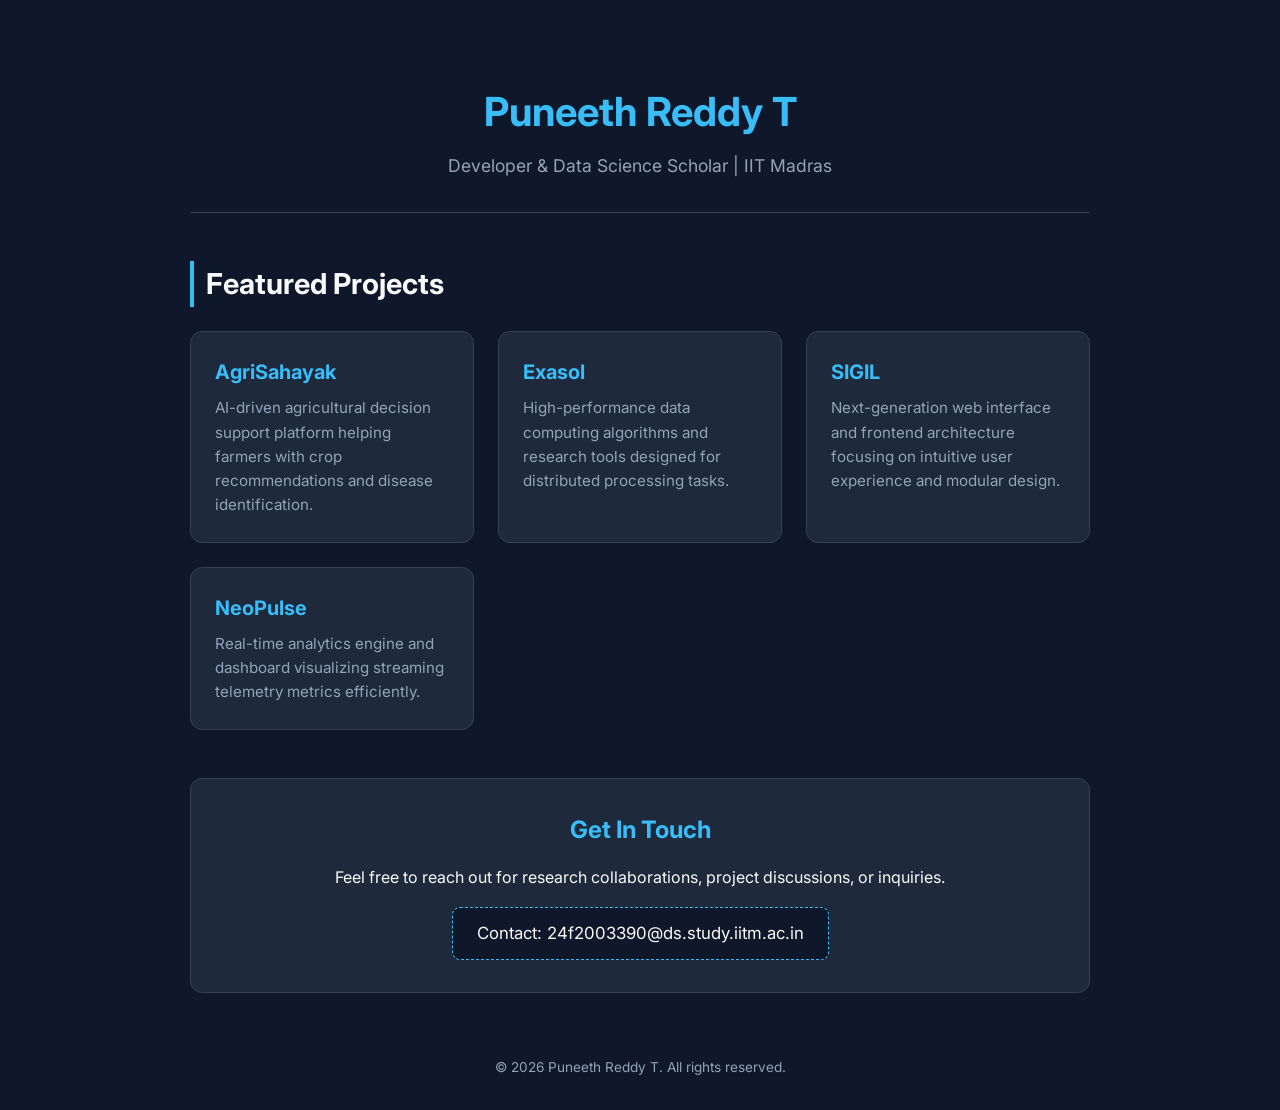
<file: index.html>
<!DOCTYPE html>
<html lang="en">
<head>
    <meta charset="UTF-8">
    <meta name="viewport" content="width=device-width, initial-scale=1.0">
    <title>Puneeth Reddy T - Developer Portfolio</title>
    <link rel="preconnect" href="https://fonts.googleapis.com">
    <link rel="preconnect" href="https://fonts.gstatic.com" crossorigin>
    <link href="https://fonts.googleapis.com/css2?family=Inter:wght@300;400;600;700&display=swap" rel="stylesheet">
    <style>
        :root {
            --bg-color: #0f172a;
            --card-bg: #1e293b;
            --text-primary: #f8fafc;
            --text-secondary: #94a3b8;
            --accent: #38bdf8;
            --accent-glow: rgba(56, 189, 248, 0.15);
        }
        * {
            box-sizing: border-box;
            margin: 0;
            padding: 0;
        }
        body {
            font-family: 'Inter', sans-serif;
            background-color: var(--bg-color);
            color: var(--text-primary);
            line-height: 1.6;
            padding: 2rem 1rem;
        }
        .container {
            max-width: 900px;
            margin: 0 auto;
        }
        header {
            text-align: center;
            padding: 3rem 1rem 2rem;
            border-bottom: 1px solid #334155;
            margin-bottom: 3rem;
        }
        header h1 {
            font-size: 2.5rem;
            font-weight: 700;
            color: var(--accent);
            margin-bottom: 0.5rem;
        }
        header p {
            color: var(--text-secondary);
            font-size: 1.1rem;
        }
        .section-title {
            font-size: 1.8rem;
            margin-bottom: 1.5rem;
            color: var(--text-primary);
            border-left: 4px solid var(--accent);
            padding-left: 0.75rem;
        }
        .projects-grid {
            display: grid;
            grid-template-columns: repeat(auto-fit, minmax(260px, 1fr));
            gap: 1.5rem;
            margin-bottom: 3rem;
        }
        .card {
            background-color: var(--card-bg);
            border: 1px solid #334155;
            border-radius: 12px;
            padding: 1.5rem;
            transition: transform 0.2s, border-color 0.2s;
        }
        .card:hover {
            transform: translateY(-4px);
            border-color: var(--accent);
            box-shadow: 0 8px 24px var(--accent-glow);
        }
        .card h3 {
            font-size: 1.25rem;
            color: var(--accent);
            margin-bottom: 0.5rem;
        }
        .card p {
            color: var(--text-secondary);
            font-size: 0.95rem;
        }
        .contact-section {
            background-color: var(--card-bg);
            border: 1px solid #334155;
            border-radius: 12px;
            padding: 2rem;
            text-align: center;
            margin-bottom: 2rem;
        }
        .contact-section h2 {
            margin-bottom: 1rem;
            color: var(--accent);
        }
        .email-box {
            display: inline-block;
            background: #0f172a;
            border: 1px dashed var(--accent);
            padding: 0.75rem 1.5rem;
            border-radius: 8px;
            margin-top: 1rem;
            font-size: 1.05rem;
        }
        footer {
            text-align: center;
            color: var(--text-secondary);
            font-size: 0.85rem;
            padding-top: 2rem;
        }
    </style>
</head>
<body>
    <div class="container">
        <header>
            <h1>Puneeth Reddy T</h1>
            <p>Developer & Data Science Scholar | IIT Madras</p>
        </header>

        <section>
            <h2 class="section-title">Featured Projects</h2>
            <div class="projects-grid">
                <div class="card">
                    <h3>AgriSahayak</h3>
                    <p>AI-driven agricultural decision support platform helping farmers with crop recommendations and disease identification.</p>
                </div>
                <div class="card">
                    <h3>Exasol</h3>
                    <p>High-performance data computing algorithms and research tools designed for distributed processing tasks.</p>
                </div>
                <div class="card">
                    <h3>SIGIL</h3>
                    <p>Next-generation web interface and frontend architecture focusing on intuitive user experience and modular design.</p>
                </div>
                <div class="card">
                    <h3>NeoPulse</h3>
                    <p>Real-time analytics engine and dashboard visualizing streaming telemetry metrics efficiently.</p>
                </div>
            </div>
        </section>

        <section class="contact-section">
            <h2>Get In Touch</h2>
            <p>Feel free to reach out for research collaborations, project discussions, or inquiries.</p>
            <div class="email-box">
                Contact: <!--email_off-->24f2003390@ds.study.iitm.ac.in<!--/email_off-->
            </div>
        </section>

        <footer>
            <p>&copy; 2026 Puneeth Reddy T. All rights reserved.</p>
        </footer>
    </div>
</body>
</html>
</file>
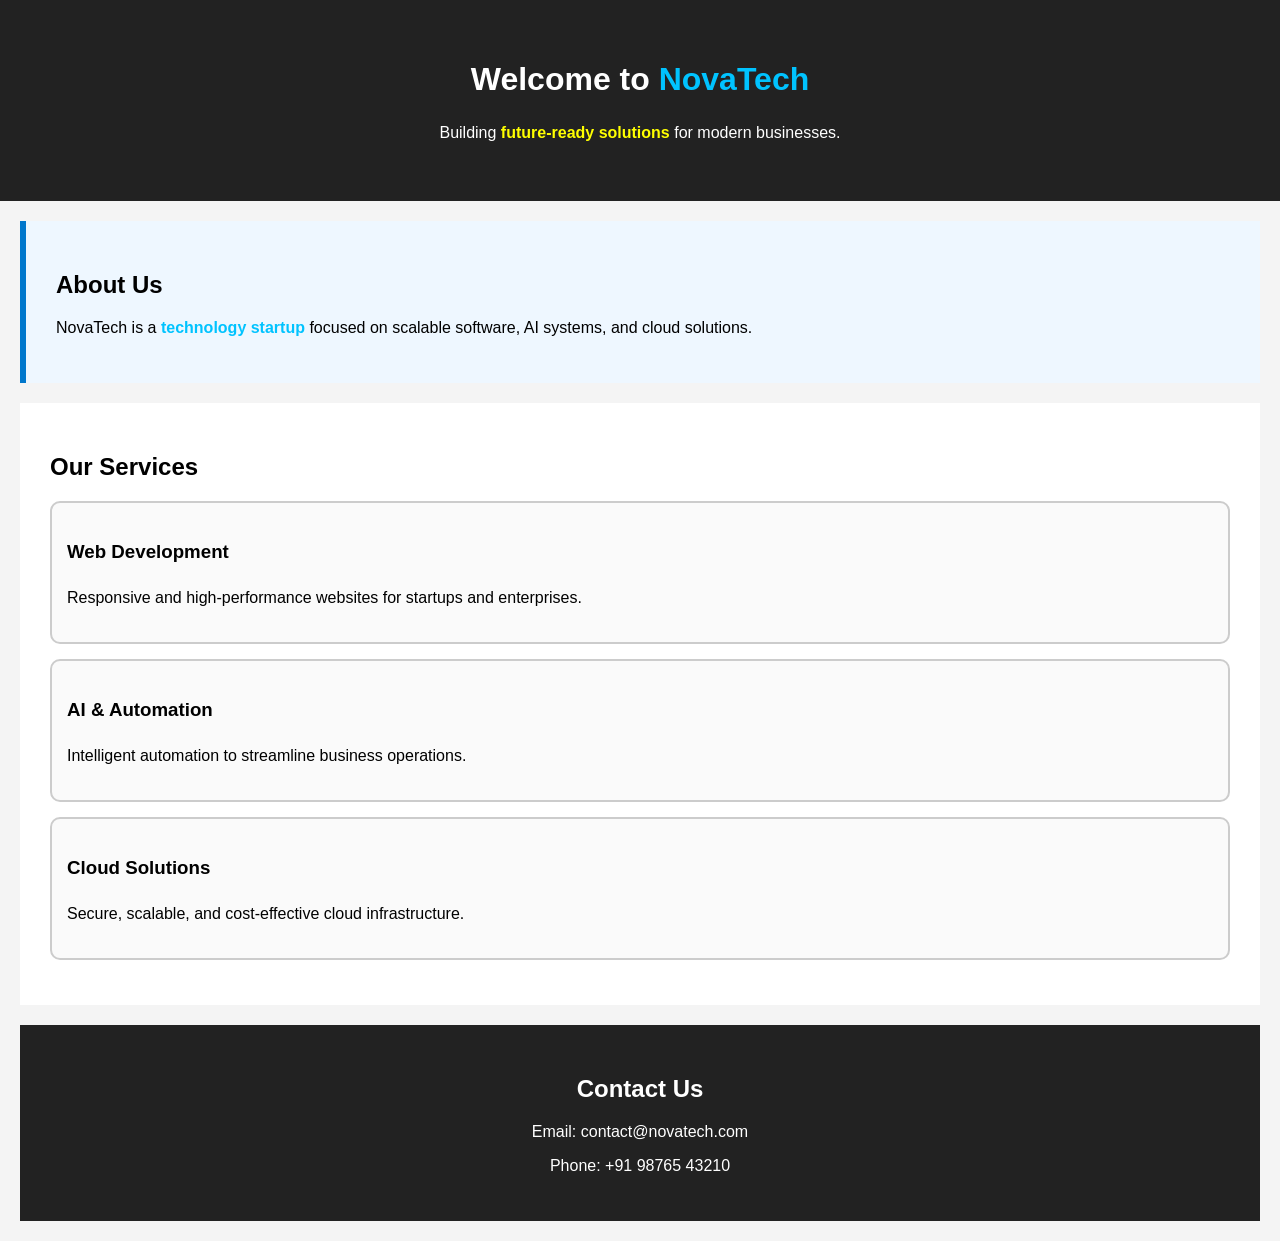
<file: Assignment_2_codes/Assignment_2_Q5.html>
<!DOCTYPE html>
<html lang="en">
<head>
    <meta charset="UTF-8">
    <title>NovaTech Solutions</title>

    <!-- 🔹 External CSS -->
    <link rel="stylesheet" href="Assignment_2_Q5.css">

    <!-- 🔹 Internal CSS (override one section) -->
    <style>
        /* Internal CSS override */
        .about {
            background-color: #eef7ff;
            border-left: 6px solid #0077cc;
        }
    </style>
</head>

<body>

    <!-- ================= HERO SECTION ================= -->
    <div class="hero">
        <h1>Welcome to <span class="highlight">NovaTech</span></h1>
        <p>
            Building <span style="color: yellow; font-weight: bold;">
            future-ready solutions
            </span> for modern businesses.
        </p>
    </div>

    <!-- ================= ABOUT SECTION ================= -->
    <div class="section about">
        <h2>About Us</h2>
        <p>
            NovaTech is a <span class="highlight">technology startup</span> focused on
            scalable software, AI systems, and cloud solutions.
        </p>
    </div>

    <!-- ================= SERVICES SECTION ================= -->
    <div class="section">
        <h2>Our Services</h2>

        <div class="card">
            <h3>Web Development</h3>
            <p>
                Responsive and high-performance websites for startups and enterprises.
            </p>
        </div>

        <div class="card">
            <h3>AI & Automation</h3>
            <p>
                Intelligent automation to streamline business operations.
            </p>
        </div>

        <div class="card">
            <h3>Cloud Solutions</h3>
            <p>
                Secure, scalable, and cost-effective cloud infrastructure.
            </p>
        </div>
    </div>

    <!-- ================= CONTACT SECTION ================= -->
    <div class="section contact">
        <h2>Contact Us</h2>
        <p>Email: contact@novatech.com</p>
        <p>Phone: +91 98765 43210</p>
    </div>

</body>
</html>
</file>
<file: Assignment_2_codes/Assignment_2_Q5.css>
/* ================= BASE STYLES ================= */

body {
    font-family: Arial, sans-serif;
    margin: 0;
    background-color: #f4f4f4;
}

/* ================= HERO BANNER ================= */

.hero {
    background-color: #222;
    color: white;
    text-align: center;
    padding: 40px;
}

.hero p {
    line-height: 1.6;
}

/* Highlight span */
.highlight {
    color: #00c3ff;
    font-weight: bold;
}

/* ================= SECTIONS ================= */

.section {
    padding: 30px;
    margin: 20px;
    background-color: white;
}

/* ================= CARD COMPONENTS ================= */

.card {
    border: 2px solid #ccc;
    padding: 15px;
    margin: 15px 0;
    border-radius: 10px;
    line-height: 1.6;
    background-color: #fafafa;
}

/* ================= CONTACT ================= */

.contact {
    background-color: #222;
    color: white;
    text-align: center;
}
</file>
